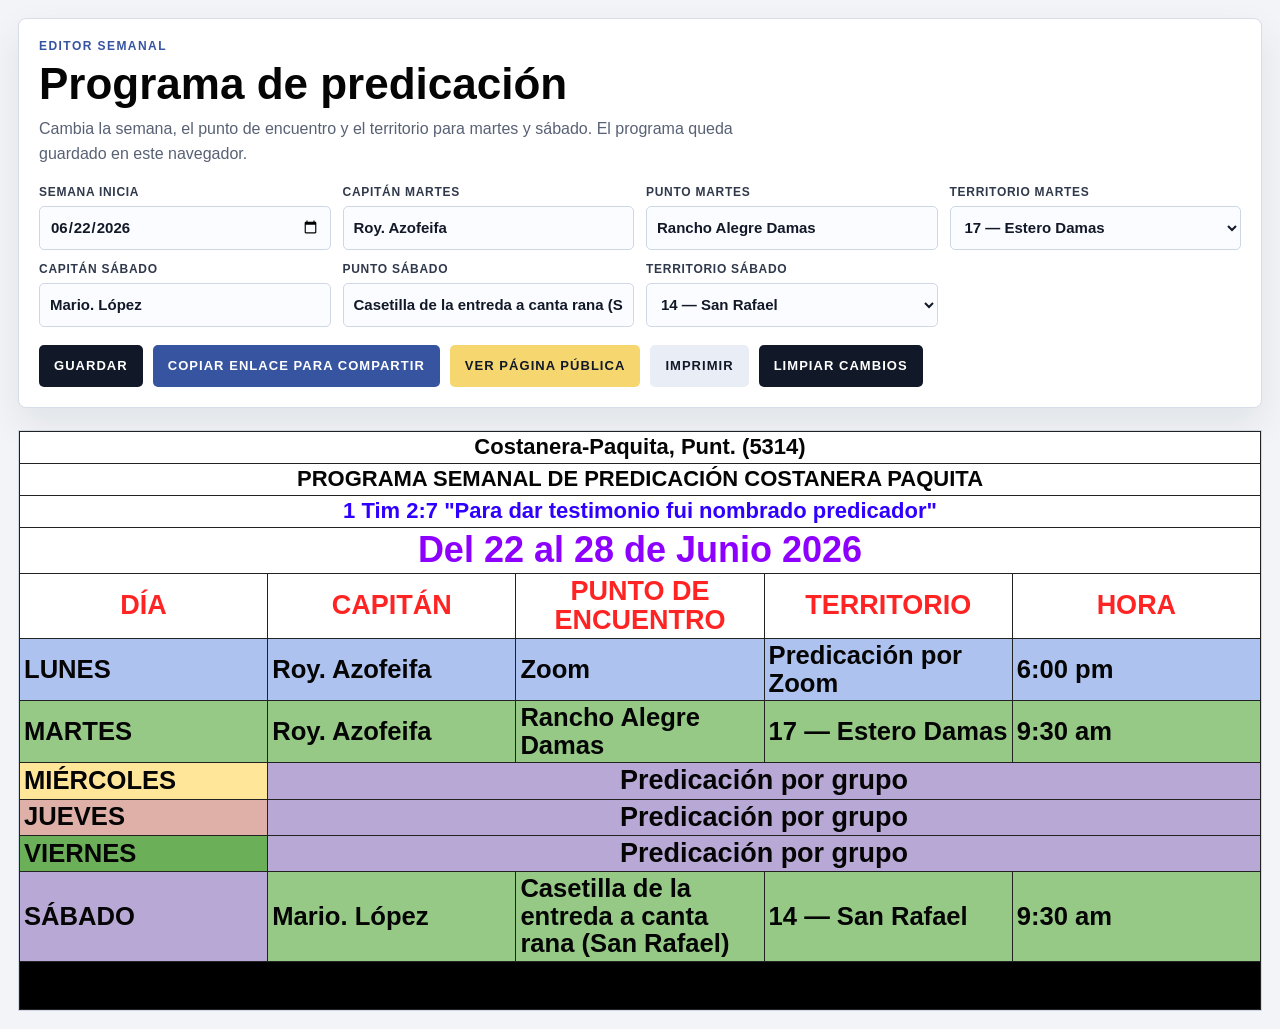
<file: index.html>
<!doctype html>
<html lang="es">
  <head>
    <meta charset="UTF-8" />
    <meta name="viewport" content="width=device-width, initial-scale=1.0" />
    <title>Programa semanal de predicación</title>
    <link rel="stylesheet" href="styles.css" />
  </head>
  <body>
    <main class="app">
      <section class="controls" aria-label="Editor del programa">
        <div>
          <p class="eyebrow">Editor semanal</p>
          <h1>Programa de predicación</h1>
          <p>
            Cambia la semana, el punto de encuentro y el territorio para martes
            y sábado. El programa queda guardado en este navegador.
          </p>
        </div>

        <div class="control-grid">
          <label>
            Semana inicia
            <input id="weekStart" type="date" />
          </label>
          <label>
            Capitán martes
            <input id="tuesdayCaptain" value="Roy. Azofeifa" />
          </label>
          <label>
            Punto martes
            <input id="tuesdayMeeting" value="Rancho Alegre Damas" />
          </label>
          <label>
            Territorio martes
            <select id="tuesdayTerritory"></select>
          </label>
          <label>
            Capitán sábado
            <input id="saturdayCaptain" value="Mario. Lopez" />
          </label>
          <label>
            Punto sábado
            <input id="saturdayMeeting" value="Casetilla de la entreda a canta rana (San Rafael)" />
          </label>
          <label>
            Territorio sábado
            <select id="saturdayTerritory"></select>
          </label>
        </div>

        <div class="actions">
          <button id="saveProgram" type="button">Guardar</button>
          <button id="shareProgram" type="button">Copiar enlace para compartir</button>
          <a class="public-link" href="compartir.html">Ver página pública</a>
          <button id="printProgram" type="button">Imprimir</button>
          <button id="resetProgram" type="button">Limpiar cambios</button>
        </div>
      </section>

      <section class="sheet-wrap" aria-label="Vista del programa">
        <table class="program-sheet">
          <thead>
            <tr>
              <th class="congregation" colspan="5">Costanera-Paquita, Punt. (5314)</th>
            </tr>
            <tr>
              <th class="title" colspan="5">PROGRAMA SEMANAL DE PREDICACIÓN COSTANERA PAQUITA</th>
            </tr>
            <tr>
              <th class="theme" colspan="5">1 Tim 2:7 "Para dar testimonio fui nombrado predicador"</th>
            </tr>
            <tr>
              <th class="week" id="weekTitle" colspan="5">Del 22 al 28 de Junio 2026</th>
            </tr>
            <tr class="headers">
              <th>DÍA</th>
              <th>CAPITÁN</th>
              <th>PUNTO DE ENCUENTRO</th>
              <th>TERRITORIO</th>
              <th>HORA</th>
            </tr>
          </thead>
          <tbody>
            <tr class="monday">
              <td>LUNES</td>
              <td>Roy. Azofeifa</td>
              <td>Zoom</td>
              <td>Predicación por Zoom</td>
              <td>6:00 pm</td>
            </tr>
            <tr class="editable-row tuesday">
              <td>MARTES</td>
              <td id="previewTuesdayCaptain"></td>
              <td id="previewTuesdayMeeting"></td>
              <td id="previewTuesdayTerritory"></td>
              <td>9:30 am</td>
            </tr>
            <tr class="group-row wednesday">
              <td>MIÉRCOLES</td>
              <td colspan="4">Predicación por grupo</td>
            </tr>
            <tr class="group-row thursday">
              <td>JUEVES</td>
              <td colspan="4">Predicación por grupo</td>
            </tr>
            <tr class="group-row friday">
              <td>VIERNES</td>
              <td colspan="4">Predicación por grupo</td>
            </tr>
            <tr class="editable-row saturday">
              <td>SÁBADO</td>
              <td id="previewSaturdayCaptain"></td>
              <td id="previewSaturdayMeeting"></td>
              <td id="previewSaturdayTerritory"></td>
              <td>9:30 am</td>
            </tr>
            <tr class="footer-space">
              <td colspan="5"></td>
            </tr>
          </tbody>
        </table>
      </section>
    </main>

    <script src="script.js"></script>
  </body>
</html>
</file>
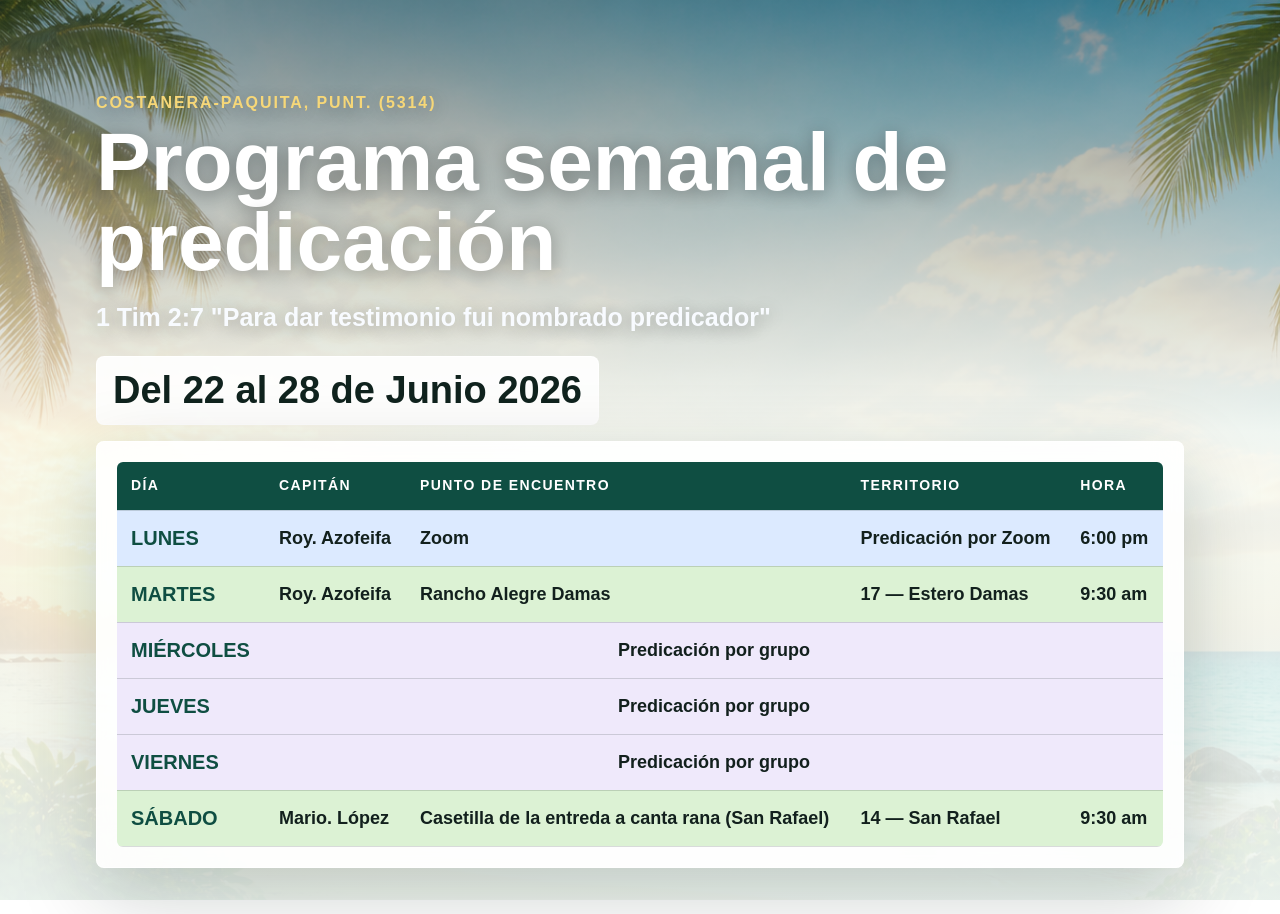
<file: compartir.html>
<!doctype html>
<html lang="es">
  <head>
    <meta charset="UTF-8" />
    <meta name="viewport" content="width=device-width, initial-scale=1.0" />
    <title>Programa semanal de predicación</title>
    <link rel="stylesheet" href="public.css" />
  </head>
  <body>
    <main class="public-page">
      <section class="hero">
        <div class="hero-content">
          <p class="eyebrow">Costanera-Paquita, Punt. (5314)</p>
          <h1>Programa semanal de predicación</h1>
          <p class="theme">1 Tim 2:7 "Para dar testimonio fui nombrado predicador"</p>
          <p class="week" id="publicWeek">Del 22 al 28 de Junio 2026</p>
        </div>
      </section>

      <section class="program-card" aria-label="Programa semanal">
        <div class="table-view">
          <table>
            <thead>
              <tr>
                <th>Día</th>
                <th>Capitán</th>
                <th>Punto de encuentro</th>
                <th>Territorio</th>
                <th>Hora</th>
              </tr>
            </thead>
            <tbody>
              <tr>
                <td>Lunes</td>
                <td>Roy. Azofeifa</td>
                <td>Zoom</td>
                <td>Predicación por Zoom</td>
                <td>6:00 pm</td>
              </tr>
              <tr>
                <td>Martes</td>
                <td id="publicTuesdayCaptain"></td>
                <td id="publicTuesdayMeeting"></td>
                <td id="publicTuesdayTerritory"></td>
                <td>9:30 am</td>
              </tr>
              <tr>
                <td>Miércoles</td>
                <td colspan="4">Predicación por grupo</td>
              </tr>
              <tr>
                <td>Jueves</td>
                <td colspan="4">Predicación por grupo</td>
              </tr>
              <tr>
                <td>Viernes</td>
                <td colspan="4">Predicación por grupo</td>
              </tr>
              <tr>
                <td>Sábado</td>
                <td id="publicSaturdayCaptain"></td>
                <td id="publicSaturdayMeeting"></td>
                <td id="publicSaturdayTerritory"></td>
                <td>9:30 am</td>
              </tr>
            </tbody>
          </table>
        </div>

        <div class="mobile-view" id="mobileProgram"></div>
      </section>
    </main>

    <script src="public.js"></script>
  </body>
</html>
</file>
<file: styles.css>
:root {
  --ink: #050505;
  --line: #222;
  --blue-row: #adc2ef;
  --green-row: #96c986;
  --purple-row: #b8a8d6;
  --yellow-day: #ffe699;
  --pink-day: #dfb0a8;
  --friday-day: #6caf59;
  --saturday-day: #b8a8d6;
  --red: #ff2424;
  --violet: #8d00ff;
  --royal: #2f00ff;
}

* {
  box-sizing: border-box;
}

body {
  margin: 0;
  color: var(--ink);
  background: #f2f4f7;
  font-family: Arial, Helvetica, sans-serif;
}

.app {
  display: grid;
  gap: 22px;
  width: min(1580px, 100%);
  margin: 0 auto;
  padding: 18px;
}

.controls {
  display: grid;
  gap: 18px;
  padding: 20px;
  background: white;
  border: 1px solid #d7dde6;
  border-radius: 8px;
  box-shadow: 0 16px 38px rgba(15, 23, 42, 0.08);
}

.eyebrow {
  margin: 0 0 6px;
  color: #3754a0;
  font-size: 12px;
  font-weight: 800;
  letter-spacing: 0.12em;
  text-transform: uppercase;
}

h1 {
  margin: 0;
  font-size: clamp(28px, 4vw, 44px);
}

.controls p:last-child {
  max-width: 760px;
  margin: 8px 0 0;
  color: #586174;
  font-size: 16px;
  line-height: 1.55;
}

.control-grid {
  display: grid;
  grid-template-columns: repeat(4, minmax(0, 1fr));
  gap: 12px;
}

label {
  display: grid;
  gap: 7px;
  color: #30394b;
  font-size: 12px;
  font-weight: 800;
  letter-spacing: 0.06em;
  text-transform: uppercase;
}

input,
select {
  min-height: 44px;
  width: 100%;
  padding: 0 10px;
  color: #111827;
  background: #fbfcff;
  border: 1px solid #cfd7e5;
  border-radius: 5px;
  font: inherit;
  font-size: 15px;
  font-weight: 700;
  text-transform: none;
  letter-spacing: 0;
}

input:focus,
select:focus {
  outline: 3px solid rgba(55, 84, 160, 0.18);
  border-color: #3754a0;
}

.actions {
  display: flex;
  flex-wrap: wrap;
  gap: 10px;
}

button {
  min-height: 42px;
  padding: 10px 15px;
  color: white;
  background: #111827;
  border: 0;
  border-radius: 5px;
  cursor: pointer;
  font: inherit;
  font-size: 13px;
  font-weight: 800;
  letter-spacing: 0.08em;
  text-transform: uppercase;
}

button:nth-child(2) {
  background: #3754a0;
}

button:nth-child(4) {
  color: #111827;
  background: #e8edf6;
}

.public-link {
  display: inline-flex;
  align-items: center;
  justify-content: center;
  min-height: 42px;
  padding: 10px 15px;
  color: #111827;
  background: #f5d66f;
  border-radius: 5px;
  font-size: 13px;
  font-weight: 800;
  letter-spacing: 0.08em;
  text-decoration: none;
  text-transform: uppercase;
}

.sheet-wrap {
  overflow-x: auto;
  background: white;
  border: 1px solid #cfd7e5;
}

.program-sheet {
  width: 100%;
  min-width: 1060px;
  border-collapse: collapse;
  table-layout: fixed;
  background: white;
}

.program-sheet th,
.program-sheet td {
  border: 1px solid var(--line);
  padding: 3px 4px;
  text-align: left;
  vertical-align: middle;
  font-size: clamp(18px, 2vw, 26px);
  font-weight: 800;
  line-height: 1.08;
}

.program-sheet thead th {
  text-align: center;
}

.program-sheet .congregation {
  height: 32px;
  font-size: 22px;
}

.program-sheet .title {
  height: 32px;
  font-size: 22px;
}

.program-sheet .theme {
  height: 32px;
  color: var(--royal);
  font-size: 22px;
}

.program-sheet .week {
  height: 46px;
  color: var(--violet);
  font-size: 36px;
}

.headers th {
  height: 56px;
  color: var(--red);
  font-size: 27px;
}

.program-sheet th:nth-child(1),
.program-sheet td:nth-child(1) {
  width: 160px;
}

.program-sheet th:nth-child(2),
.program-sheet td:nth-child(2) {
  width: 190px;
}

.program-sheet th:nth-child(3),
.program-sheet td:nth-child(3) {
  width: 560px;
}

.program-sheet th:nth-child(4),
.program-sheet td:nth-child(4) {
  width: 380px;
}

.program-sheet th:nth-child(5),
.program-sheet td:nth-child(5) {
  width: 270px;
}

.monday td {
  background: var(--blue-row);
}

.tuesday td,
.saturday td {
  background: var(--green-row);
}

.group-row td {
  background: var(--purple-row);
}

.group-row td:first-child {
  color: #050505;
}

.wednesday td:first-child {
  background: var(--yellow-day);
}

.thursday td:first-child {
  background: var(--pink-day);
}

.friday td:first-child {
  background: var(--friday-day);
}

.saturday td:first-child {
  background: var(--saturday-day);
}

.group-row td[colspan] {
  text-align: center;
  font-size: 27px;
}

.footer-space td {
  height: 48px;
  background: #000;
}

@media (max-width: 900px) {
  .app {
    padding: 12px;
  }

  .control-grid {
    grid-template-columns: 1fr;
  }

  .controls {
    padding: 16px;
  }
}

@media print {
  body {
    background: white;
  }

  .app {
    width: 100%;
    padding: 0;
  }

  .controls {
    display: none;
  }

  .sheet-wrap {
    overflow: visible;
    border: 0;
  }

  .program-sheet {
    min-width: 0;
  }

  @page {
    size: landscape;
    margin: 0.25in;
  }
}
</file>
<file: public.css>
:root {
  --ink: #12201d;
  --muted: #50635e;
  --gold: #f6d778;
  --green: #1f7a65;
  --green-dark: #0f4e42;
  --blue: #dceaff;
  --line: rgba(18, 32, 29, 0.16);
  --glass: rgba(255, 255, 255, 0.88);
}

* {
  box-sizing: border-box;
}

html {
  min-height: 100%;
}

body {
  min-height: 100%;
  margin: 0;
  color: var(--ink);
  background:
    linear-gradient(180deg, rgba(10, 34, 34, 0.42), rgba(248, 252, 247, 0.72) 48%, rgba(241, 249, 245, 0.96)),
    url("assets/paraiso-programa.png");
  background-attachment: fixed;
  background-position: center;
  background-size: cover;
  font-family: Arial, Helvetica, sans-serif;
}

.public-page {
  width: min(1180px, 100%);
  margin: 0 auto;
  padding: clamp(18px, 4vw, 46px);
}

.hero {
  display: grid;
  align-items: end;
  min-height: clamp(330px, 44vh, 520px);
  padding: clamp(20px, 4vw, 48px) 0;
}

.hero-content {
  max-width: 880px;
  color: white;
  text-shadow: 0 3px 18px rgba(0, 0, 0, 0.32);
}

.eyebrow {
  margin: 0 0 10px;
  color: var(--gold);
  font-size: clamp(13px, 2vw, 16px);
  font-weight: 900;
  letter-spacing: 0.12em;
  text-transform: uppercase;
}

h1 {
  max-width: 860px;
  margin: 0;
  font-size: clamp(38px, 8vw, 82px);
  line-height: 0.98;
}

.theme {
  max-width: 760px;
  margin: 18px 0 0;
  color: #f8fbff;
  font-size: clamp(17px, 3vw, 25px);
  font-weight: 800;
  line-height: 1.35;
}

.week {
  display: inline-flex;
  margin: 22px 0 0;
  padding: 12px 16px;
  color: #10231e;
  background: rgba(255, 255, 255, 0.9);
  border: 1px solid rgba(255, 255, 255, 0.76);
  border-radius: 8px;
  font-size: clamp(21px, 4vw, 38px);
  font-weight: 900;
  text-shadow: none;
}

.program-card {
  margin-top: -32px;
  padding: clamp(12px, 2vw, 20px);
  background: var(--glass);
  border: 1px solid rgba(255, 255, 255, 0.78);
  border-radius: 8px;
  box-shadow: 0 24px 80px rgba(6, 28, 24, 0.22);
  backdrop-filter: blur(18px);
}

.table-view {
  overflow-x: auto;
}

table {
  width: 100%;
  min-width: 920px;
  border-collapse: collapse;
  overflow: hidden;
  border-radius: 6px;
  background: white;
}

th,
td {
  padding: 15px 14px;
  border-bottom: 1px solid var(--line);
  text-align: left;
  font-size: 18px;
  font-weight: 800;
  line-height: 1.25;
}

th {
  color: white;
  background: var(--green-dark);
  font-size: 14px;
  letter-spacing: 0.1em;
  text-transform: uppercase;
}

tbody tr:nth-child(1) td {
  background: var(--blue);
}

tbody tr:nth-child(2) td,
tbody tr:nth-child(6) td {
  background: #dcf2d4;
}

tbody tr:nth-child(3) td,
tbody tr:nth-child(4) td,
tbody tr:nth-child(5) td {
  background: #efe9fb;
}

td:first-child {
  color: var(--green-dark);
  font-size: 20px;
  text-transform: uppercase;
}

td[colspan] {
  text-align: center;
}

.mobile-view {
  display: none;
}

.day-card {
  display: grid;
  gap: 12px;
  padding: 16px;
  background: rgba(255, 255, 255, 0.94);
  border: 1px solid var(--line);
  border-radius: 8px;
}

.day-card.group {
  background: rgba(245, 239, 255, 0.96);
}

.day-card.zoom {
  background: rgba(226, 238, 255, 0.96);
}

.day-card.field {
  background: rgba(224, 246, 216, 0.96);
}

.day-head {
  display: flex;
  align-items: center;
  justify-content: space-between;
  gap: 12px;
  padding-bottom: 10px;
  border-bottom: 1px solid var(--line);
}

.day-head strong {
  color: var(--green-dark);
  font-size: 22px;
  text-transform: uppercase;
}

.day-head span {
  color: white;
  background: var(--green);
  border-radius: 999px;
  padding: 6px 10px;
  font-size: 14px;
  font-weight: 900;
}

.detail {
  display: grid;
  gap: 3px;
}

.detail span {
  color: var(--muted);
  font-size: 12px;
  font-weight: 900;
  letter-spacing: 0.08em;
  text-transform: uppercase;
}

.detail strong {
  font-size: 19px;
  line-height: 1.25;
}

@media (max-width: 760px) {
  body {
    background-attachment: scroll;
  }

  .public-page {
    padding: 14px;
  }

  .hero {
    min-height: 330px;
    padding-bottom: 44px;
  }

  .program-card {
    margin-top: -18px;
    padding: 12px;
  }

  .table-view {
    display: none;
  }

  .mobile-view {
    display: grid;
    gap: 12px;
  }

  .week {
    border-radius: 6px;
  }
}

@media print {
  body {
    background: white;
  }

  .public-page {
    padding: 0;
  }

  .hero {
    min-height: auto;
    padding: 0 0 14px;
  }

  .hero-content {
    color: var(--ink);
    text-shadow: none;
  }

  .eyebrow {
    color: var(--green-dark);
  }

  .week {
    border: 1px solid var(--line);
  }

  .program-card {
    margin: 0;
    padding: 0;
    border: 0;
    box-shadow: none;
  }
}
</file>
